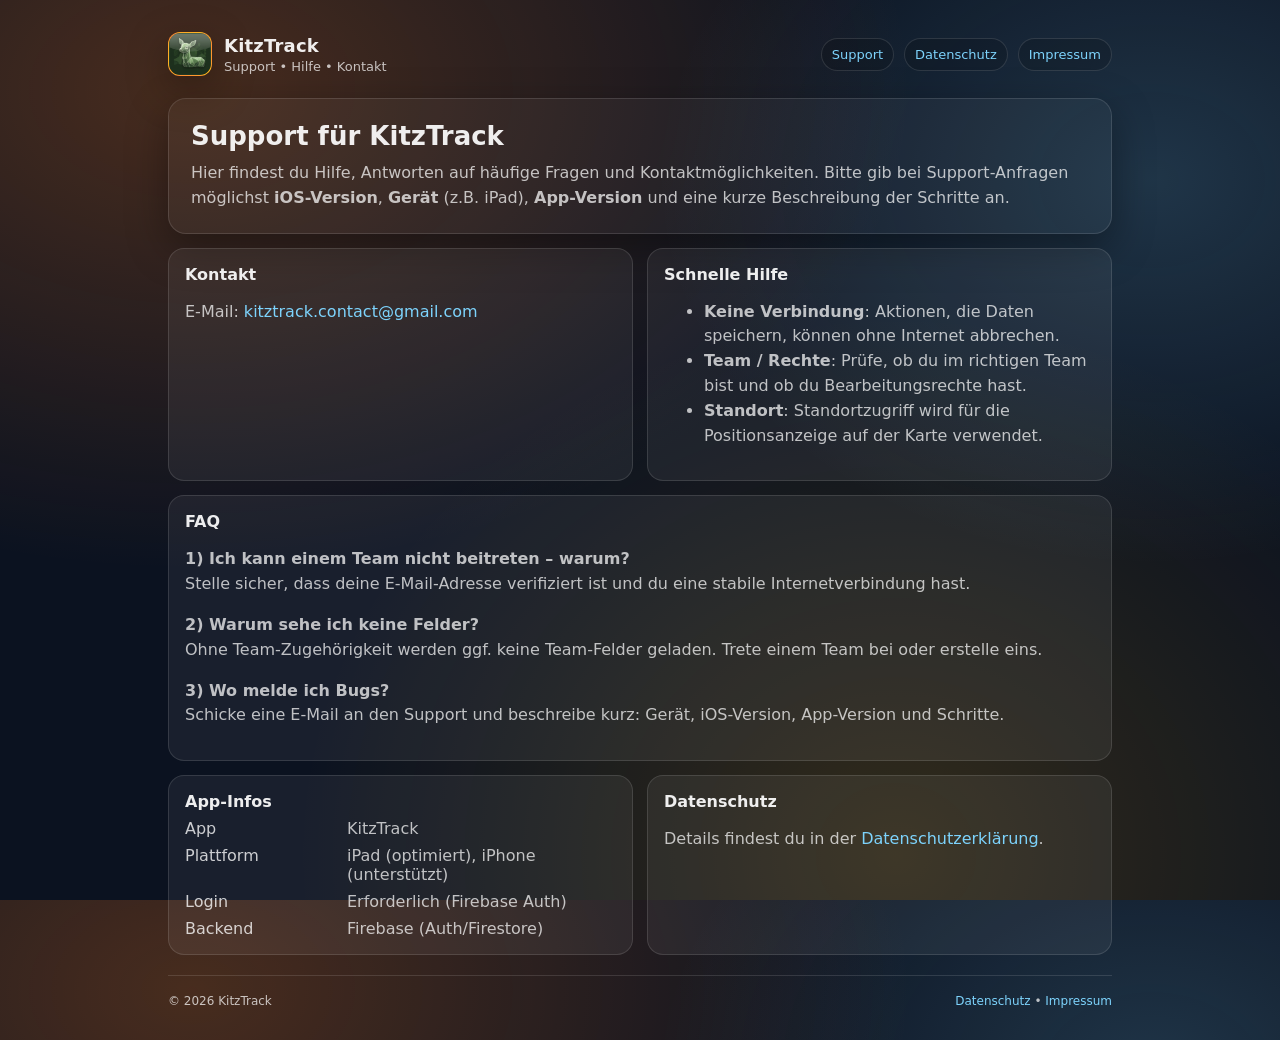
<file: index.html>
<!doctype html>
<html lang="de">

<head>
  <meta charset="utf-8" />
  <meta name="viewport" content="width=device-width, initial-scale=1" />
  <meta name="description" content="Support & Hilfe für KitzTrack (iPad-first)" />
  <title>KitzTrack – Support</title>
  <link rel="stylesheet" href="./style.css" />
</head>

<body>
  <div class="container">
    <header class="header">
      <div class="brand">
        <img class="logo" src="./logo.png" alt="KitzTrack" width="44" height="44" />
        <div>
          <h1>KitzTrack</h1>
          <p>Support • Hilfe • Kontakt</p>
        </div>
      </div>
      <nav class="nav" aria-label="Navigation">
        <a href="./index.html">Support</a>
        <a href="./pp.html">Datenschutz</a>
        <a href="./imprint.html">Impressum</a>
      </nav>
    </header>

    <section class="hero">
      <h2>Support für KitzTrack</h2>
      <p>
        Hier findest du Hilfe, Antworten auf häufige Fragen und Kontaktmöglichkeiten.
        Bitte gib bei Support-Anfragen möglichst <strong>iOS-Version</strong>, <strong>Gerät</strong> (z.B. iPad),
        <strong>App-Version</strong> und eine kurze Beschreibung der Schritte an.
      </p>
    </section>

    <section class="grid" aria-label="Inhalt">
      <article class="card span6">
        <h3>Kontakt</h3>
        <p>
          E-Mail: <a href="mailto:kitztrack.contact@gmail.com">kitztrack.contact@gmail.com</a><br />
        </p>
      </article>

      <article class="card span6">
        <h3>Schnelle Hilfe</h3>
        <ul>
          <li><strong>Keine Verbindung</strong>: Aktionen, die Daten speichern, können ohne Internet abbrechen.</li>
          <li><strong>Team / Rechte</strong>: Prüfe, ob du im richtigen Team bist und ob du Bearbeitungsrechte hast.
          </li>
          <li><strong>Standort</strong>: Standortzugriff wird für die Positionsanzeige auf der Karte verwendet.</li>
        </ul>
      </article>

      <article class="card">
        <h3>FAQ</h3>
        <p><strong>1) Ich kann einem Team nicht beitreten – warum?</strong><br />
          Stelle sicher, dass deine E‑Mail-Adresse verifiziert ist und du eine stabile Internetverbindung hast.
        </p>
        <p><strong>2) Warum sehe ich keine Felder?</strong><br />
          Ohne Team-Zugehörigkeit werden ggf. keine Team-Felder geladen. Trete einem Team bei oder erstelle eins.
        </p>
        <p><strong>3) Wo melde ich Bugs?</strong><br />
          Schicke eine E-Mail an den Support und beschreibe kurz: Gerät, iOS-Version, App-Version und Schritte.
        </p>
      </article>

      <article class="card span6">
        <h3>App-Infos</h3>
        <dl class="kv">
          <dt>App</dt>
          <dd>KitzTrack</dd>
          <dt>Plattform</dt>
          <dd>iPad (optimiert), iPhone (unterstützt)</dd>
          <dt>Login</dt>
          <dd>Erforderlich (Firebase Auth)</dd>
          <dt>Backend</dt>
          <dd>Firebase (Auth/Firestore)</dd>
        </dl>
      </article>

      <article class="card span6">
        <h3>Datenschutz</h3>
        <p>
          Details findest du in der <a href="./pp.html">Datenschutzerklärung</a>.
        </p>
      </article>
    </section>

    <footer class="footer">
      <div>© <span id="year"></span> KitzTrack</div>
      <div>
        <a href="./pp.html">Datenschutz</a> •
        <a href="./imprint.html">Impressum</a>
      </div>
    </footer>
  </div>

  <script>
    document.getElementById('year').textContent = String(new Date().getFullYear());
  </script>
</body>

</html>
</file>
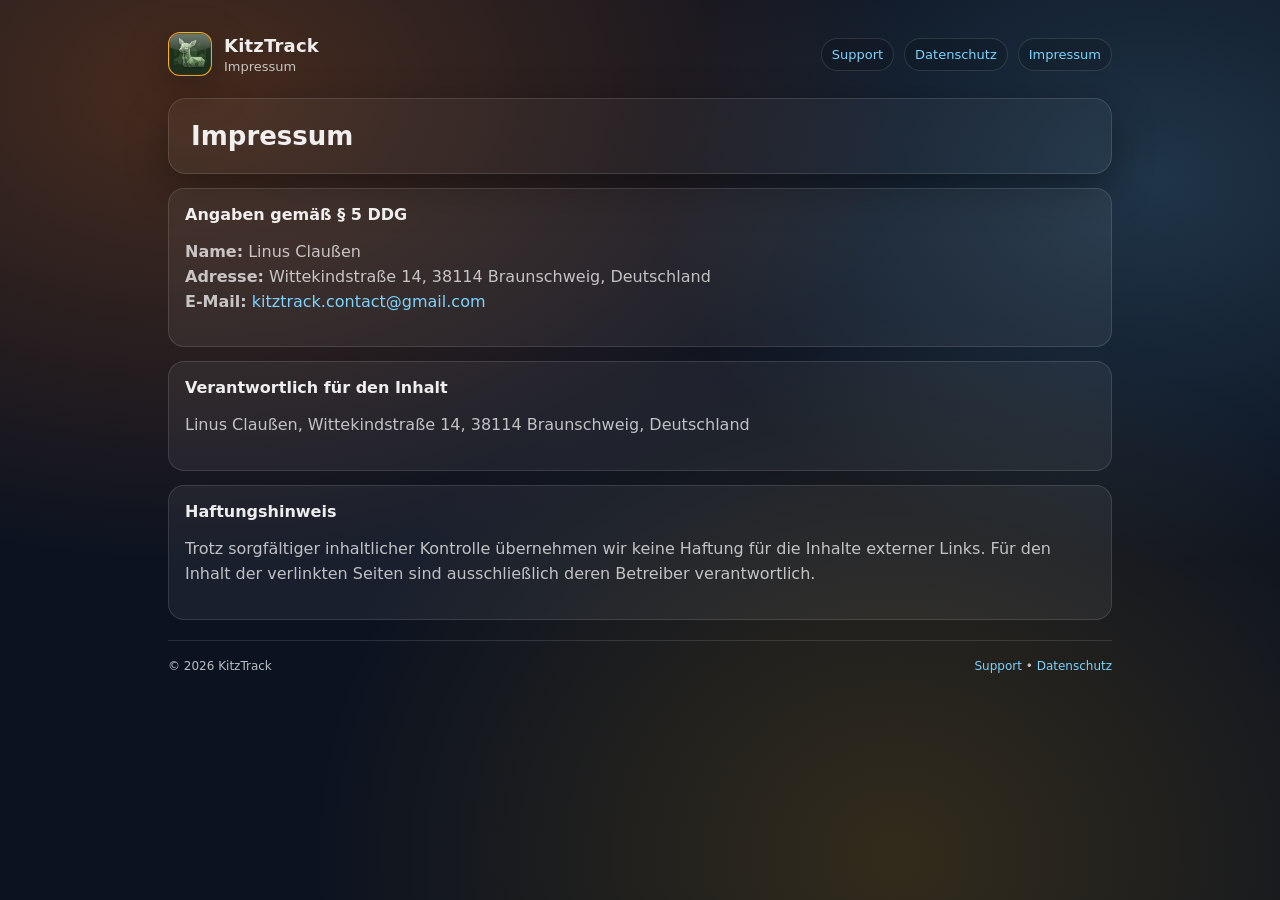
<file: imprint.html>
<!doctype html>
<html lang="de">

<head>
  <meta charset="utf-8" />
  <meta name="viewport" content="width=device-width, initial-scale=1" />
  <meta name="description" content="Impressum für KitzTrack" />
  <title>KitzTrack – Impressum</title>
  <link rel="stylesheet" href="./style.css" />
</head>

<body>
  <div class="container">
    <header class="header">
      <div class="brand">
        <img class="logo" src="./logo.png" alt="KitzTrack" width="44" height="44" />
        <div>
          <h1>KitzTrack</h1>
          <p>Impressum</p>
        </div>
      </div>
      <nav class="nav" aria-label="Navigation">
        <a href="./index.html">Support</a>
        <a href="./pp.html">Datenschutz</a>
        <a href="./imprint.html">Impressum</a>
      </nav>
    </header>

    <section class="hero">
      <h2>Impressum</h2>
    </section>

    <section class="grid">
      <article class="card">
        <h3>Angaben gemäß § 5 DDG</h3>
        <p>
          <strong>Name:</strong> Linus Claußen<br />
          <strong>Adresse:</strong> Wittekindstraße 14, 38114 Braunschweig, Deutschland<br />
          <strong>E-Mail:</strong> <a href="mailto:kitztrack.contact@gmail.com">kitztrack.contact@gmail.com</a>
        </p>
      </article>

      <article class="card">
        <h3>Verantwortlich für den Inhalt</h3>
        <p>
          Linus Claußen, Wittekindstraße 14, 38114 Braunschweig, Deutschland
        </p>
      </article>

      <article class="card">
        <h3>Haftungshinweis</h3>
        <p>
          Trotz sorgfältiger inhaltlicher Kontrolle übernehmen wir keine Haftung für die Inhalte externer Links.
          Für den Inhalt der verlinkten Seiten sind ausschließlich deren Betreiber verantwortlich.
        </p>
      </article>
    </section>

    <footer class="footer">
      <div>© <span id="year"></span> KitzTrack</div>
      <div>
        <a href="./index.html">Support</a> •
        <a href="./pp.html">Datenschutz</a>
      </div>
    </footer>
  </div>

  <script>
    document.getElementById('year').textContent = String(new Date().getFullYear());
  </script>
</body>

</html>
</file>
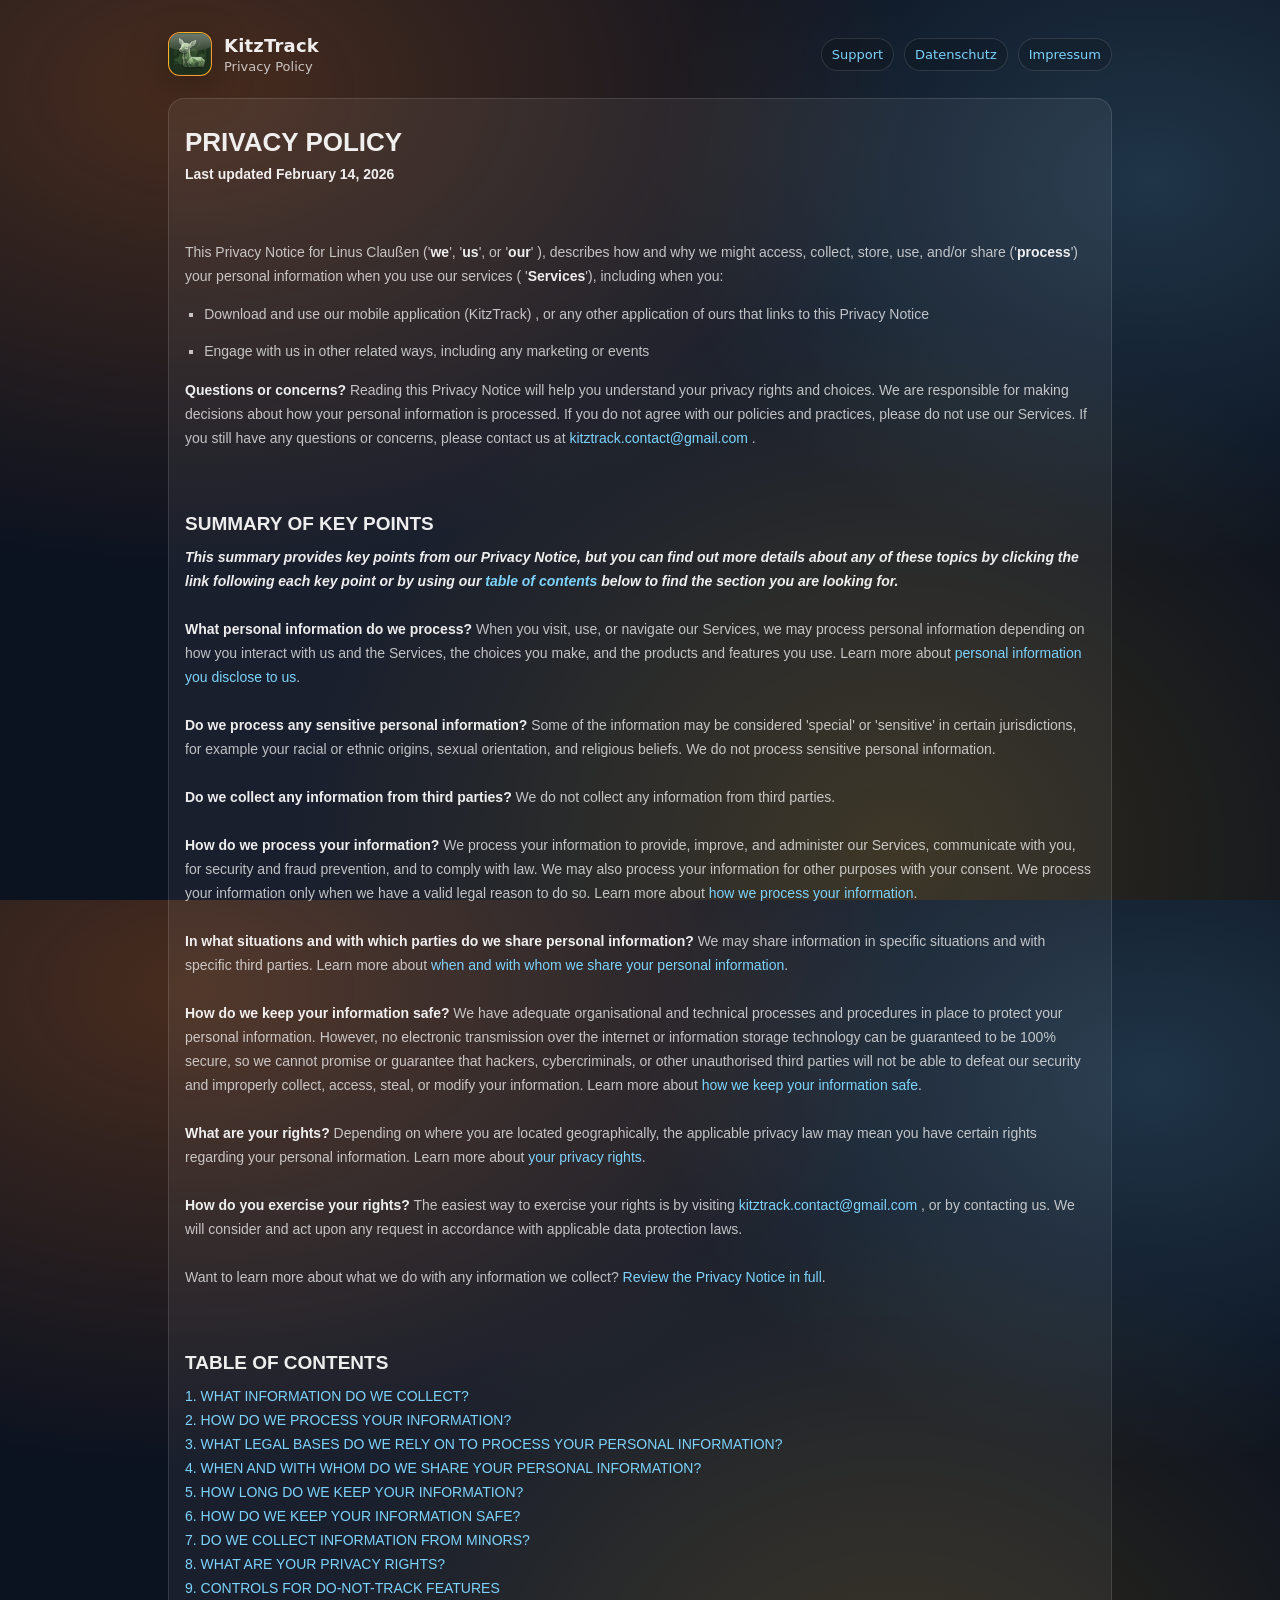
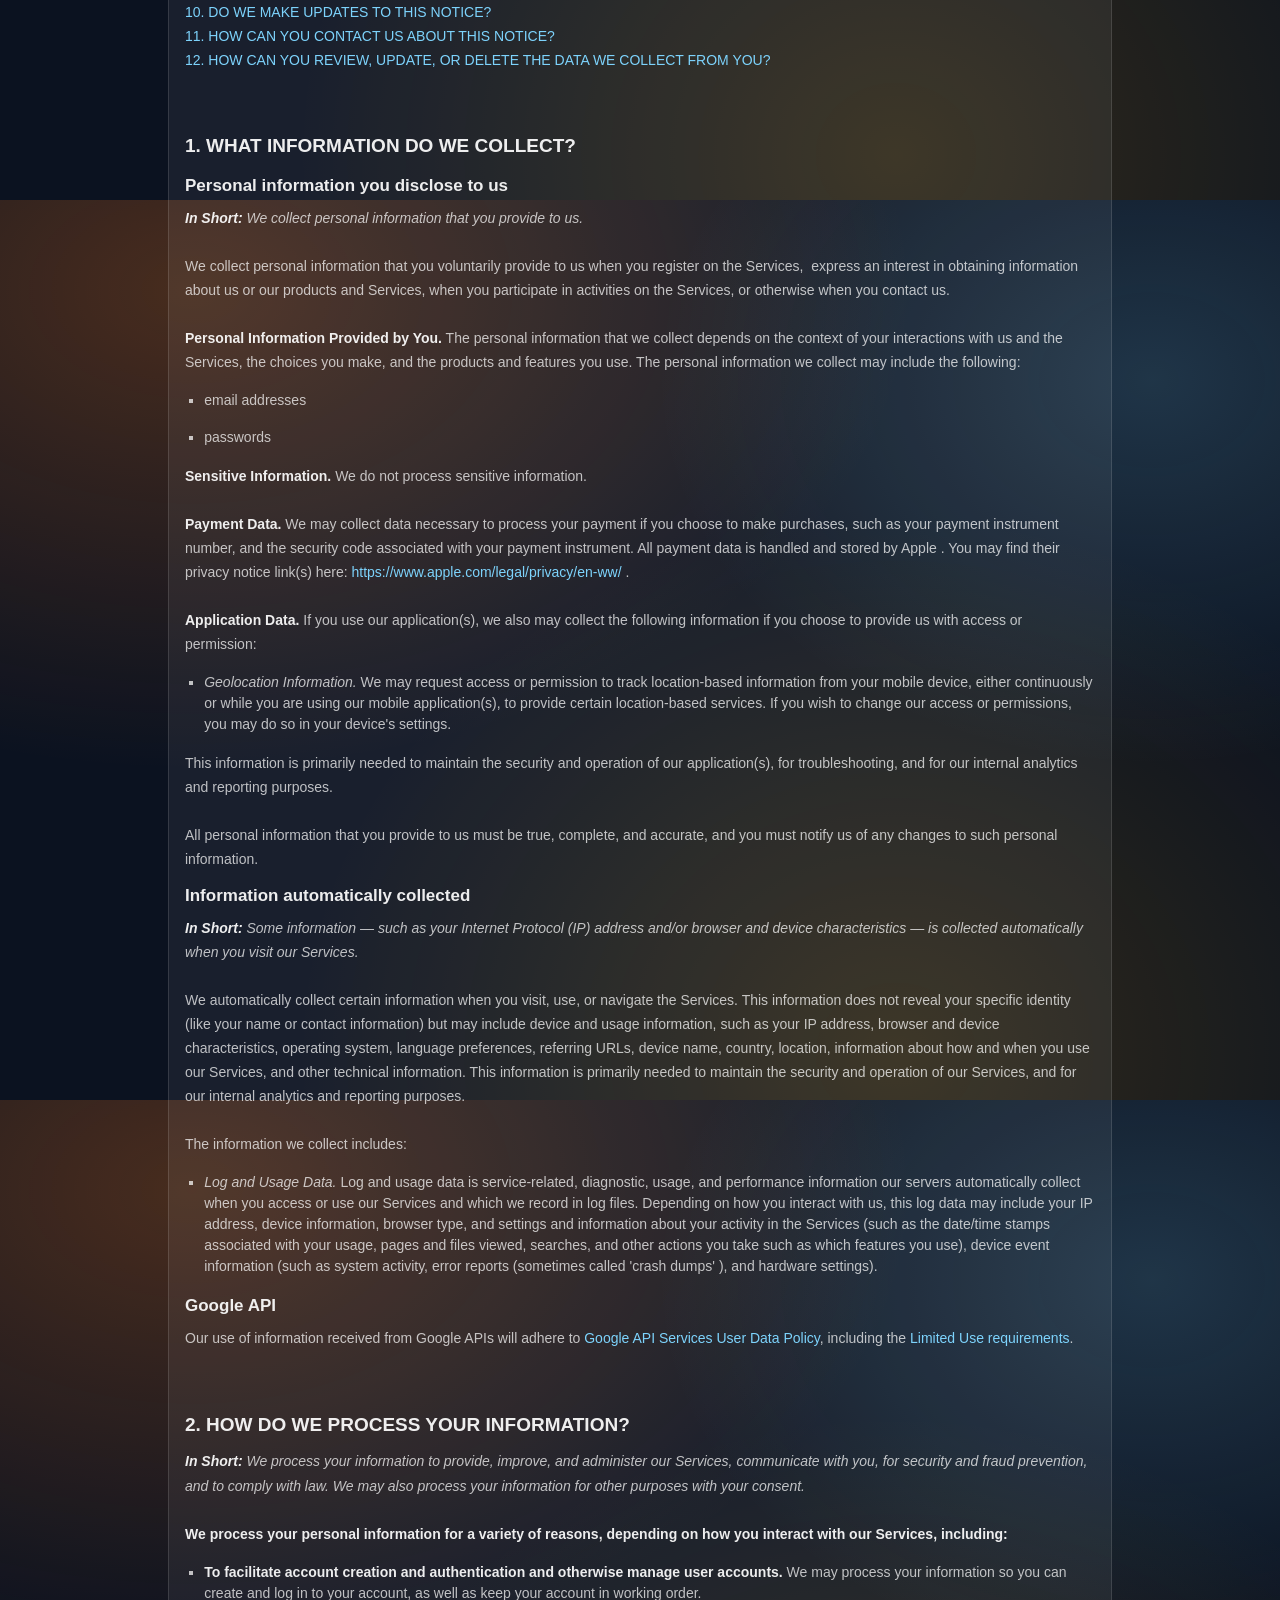
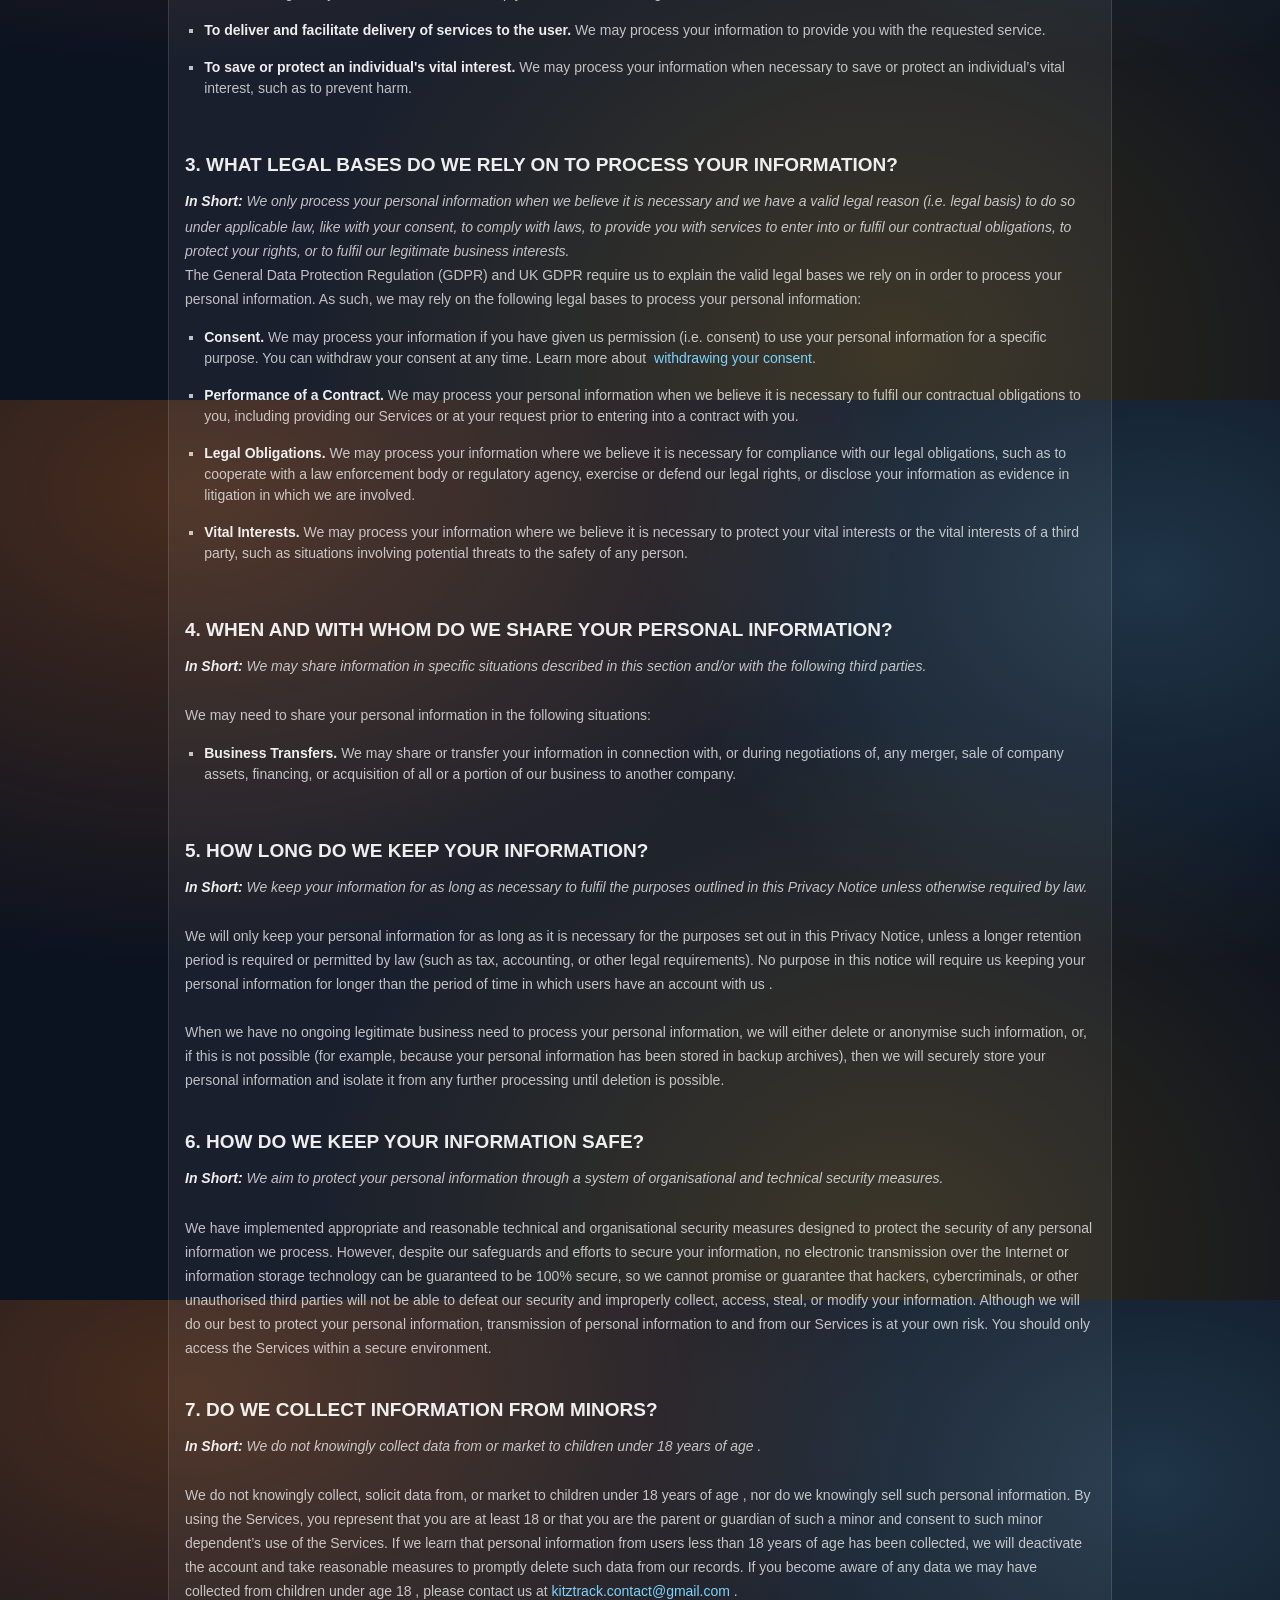
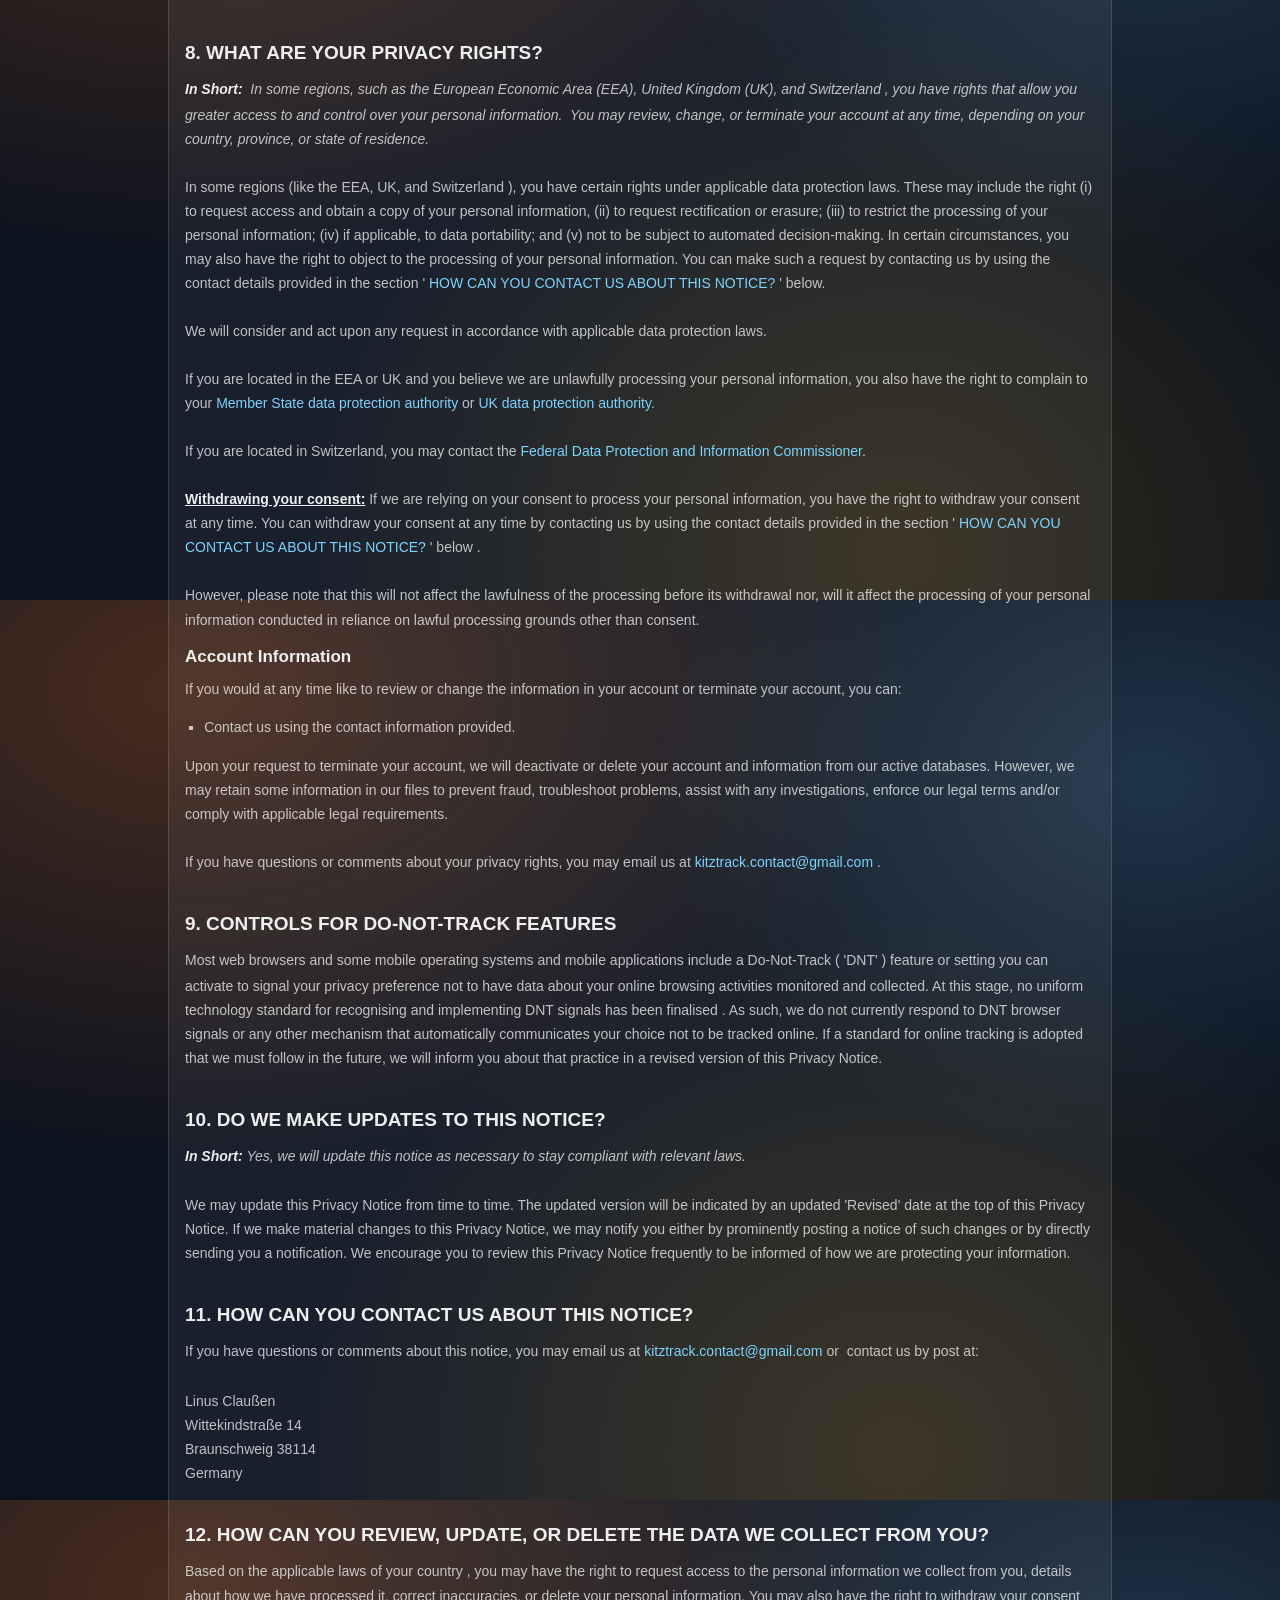
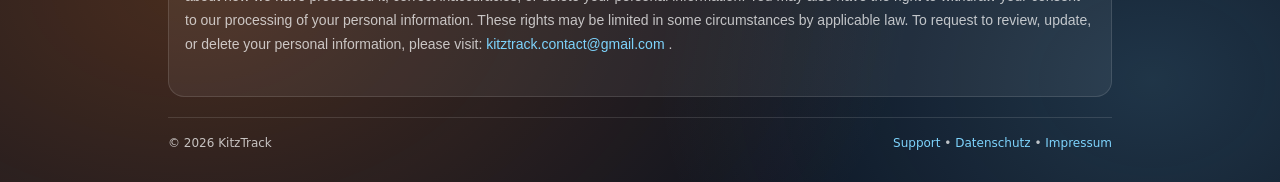
<file: privacy.html>
<!doctype html>
<html lang="de">

<head>
  <meta charset="utf-8" />
  <meta name="viewport" content="width=device-width, initial-scale=1" />
  <meta http-equiv="refresh" content="0; url=./pp.html" />
  <meta name="robots" content="noindex" />
  <title>KitzTrack – Datenschutz</title>
  <link rel="canonical" href="./pp.html" />
  <link rel="stylesheet" href="./style.css" />
</head>

<body>
  <div class="container">
    <header class="header">
      <div class="brand">
        <img class="logo" src="./logo.png" alt="KitzTrack" width="44" height="44" />
        <div>
          <h1>KitzTrack</h1>
          <p>Datenschutzerklärung</p>
        </div>
      </div>
      <nav class="nav" aria-label="Navigation">
        <a href="./index.html">Support</a>
        <a href="./pp.html">Datenschutz</a>
        <a href="./imprint.html">Impressum</a>
      </nav>
    </header>

    <section class="hero">
      <h2>Weiterleitung</h2>
      <p>
        Diese Seite wurde verschoben. Du wirst automatisch weitergeleitet.
        Falls nicht: <a href="./pp.html">zur Datenschutzerklärung</a>.
      </p>
    </section>

    <footer class="footer">
      <div>© <span id="year"></span> KitzTrack</div>
      <div>
        <a href="./index.html">Support</a> •
        <a href="./imprint.html">Impressum</a>
      </div>
    </footer>
  </div>

  <script>
    document.getElementById('year').textContent = String(new Date().getFullYear());
  </script>
</body>

</html>
</file>
<file: style.css>
:root {
  color-scheme: light;
  --bg: #0b1220;
  --card: rgba(255, 255, 255, 0.06);
  --border: rgba(255, 255, 255, 0.12);
  --text: rgba(255, 255, 255, 0.92);
  --muted: rgba(255, 255, 255, 0.72);
  --accent: #ff7a18;
  --accent2: #ffb000;
  --link: #7dd3fc;
  --shadow: 0 14px 40px rgba(0,0,0,0.35);
}

* { box-sizing: border-box; }
html, body { height: 100%; }
body {
  margin: 0;
  font-family: ui-sans-serif, system-ui, -apple-system, Segoe UI, Roboto, Helvetica, Arial, "Apple Color Emoji", "Segoe UI Emoji";
  background: radial-gradient(1200px 800px at 15% 10%, rgba(255, 122, 24, 0.25), transparent 60%),
              radial-gradient(900px 700px at 90% 20%, rgba(125, 211, 252, 0.18), transparent 55%),
              radial-gradient(1000px 900px at 70% 95%, rgba(255, 176, 0, 0.16), transparent 60%),
              var(--bg);
  color: var(--text);
}

a { color: var(--link); text-decoration: none; }
a:hover { text-decoration: underline; }

.container {
  max-width: 980px;
  margin: 0 auto;
  padding: 32px 18px;
}

.header {
  display: flex;
  gap: 14px;
  align-items: center;
  justify-content: space-between;
  margin-bottom: 22px;
}

.brand {
  display: flex;
  gap: 12px;
  align-items: center;
}

.logo {
  width: 44px;
  height: 44px;
  border-radius: 12px;
  background: linear-gradient(135deg, var(--accent), var(--accent2));
  box-shadow: var(--shadow);
  flex: none;
  display: block;
  object-fit: cover;
  border: 1px solid rgba(255,255,255,0.12);
}

.brand h1 {
  margin: 0;
  font-size: 18px;
  letter-spacing: 0.2px;
}

.brand p {
  margin: 3px 0 0;
  font-size: 13px;
  color: var(--muted);
}

.nav {
  display: flex;
  gap: 10px;
  flex-wrap: wrap;
  justify-content: flex-end;
}

.nav a {
  padding: 8px 10px;
  border: 1px solid var(--border);
  background: rgba(0,0,0,0.15);
  border-radius: 999px;
  font-size: 13px;
}

.hero {
  padding: 22px;
  border: 1px solid var(--border);
  background: rgba(255, 255, 255, 0.04);
  border-radius: 18px;
  box-shadow: var(--shadow);
}

.hero h2 {
  margin: 0;
  font-size: 26px;
}

.hero p {
  margin: 10px 0 0;
  color: var(--muted);
  line-height: 1.55;
}

.grid {
  display: grid;
  grid-template-columns: repeat(12, 1fr);
  gap: 14px;
  margin-top: 14px;
}

.card {
  grid-column: span 12;
  border: 1px solid var(--border);
  background: var(--card);
  border-radius: 16px;
  padding: 16px;
}

.card h3 {
  margin: 0 0 8px;
  font-size: 16px;
}

.card p, .card li {
  color: var(--muted);
  line-height: 1.55;
}

.card code {
  font-family: ui-monospace, SFMono-Regular, Menlo, Monaco, Consolas, "Liberation Mono", "Courier New", monospace;
  font-size: 0.95em;
  background: rgba(0,0,0,0.25);
  padding: 2px 6px;
  border-radius: 8px;
  border: 1px solid rgba(255,255,255,0.1);
}

.kv {
  display: grid;
  grid-template-columns: 150px 1fr;
  gap: 8px 12px;
  margin: 0;
}

.kv dt { color: rgba(255,255,255,0.78); }
.kv dd { margin: 0; color: var(--muted); }

.footer {
  margin-top: 20px;
  padding-top: 18px;
  border-top: 1px solid var(--border);
  color: var(--muted);
  font-size: 12px;
  display: flex;
  gap: 12px;
  justify-content: space-between;
  flex-wrap: wrap;
}

.small { font-size: 12px; color: var(--muted); }

@media (min-width: 820px) {
  .card.span6 { grid-column: span 6; }
  .card.span4 { grid-column: span 4; }
}
</file>
